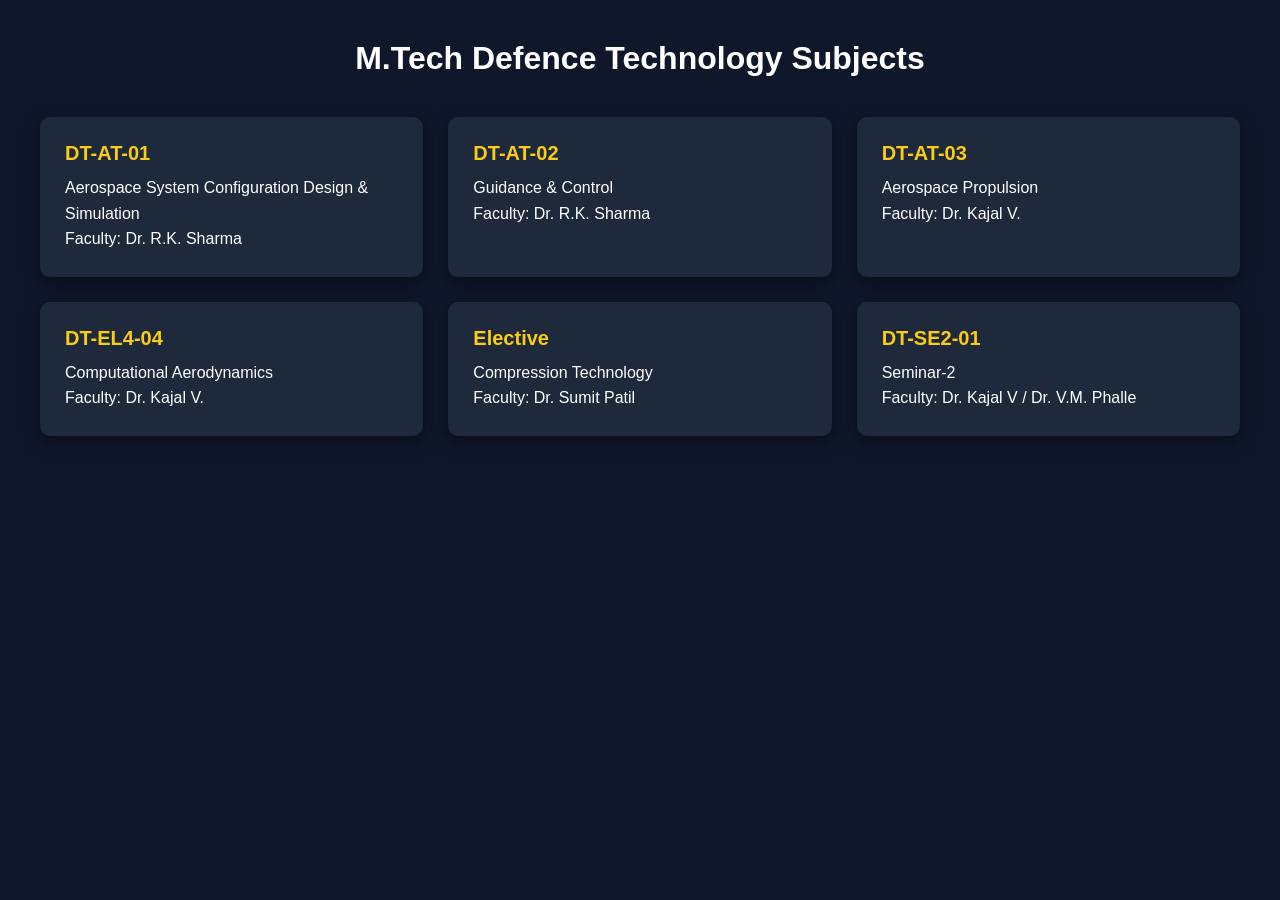
<file: subjects.html>
<!DOCTYPE html>
<html>

<head>

<title>Defence Technology Subjects</title>

<style>

body{
font-family:Arial;
background:#0f172a;
color:white;
margin:40px;
}

h1{
text-align:center;
margin-bottom:40px;
}

.subject-container{
display:grid;
grid-template-columns:repeat(auto-fit,minmax(300px,1fr));
gap:25px;
}

.subject-card{
background:#1e293b;
padding:25px;
border-radius:10px;
box-shadow:0 5px 15px rgba(0,0,0,0.5);
transition:0.3s;
}

.subject-card:hover{
transform:scale(1.05);
background:#334155;
}

.subject-title{
font-size:20px;
font-weight:bold;
color:#facc15;
margin-bottom:10px;
}

.subject-info{
line-height:1.6;
}

</style>

</head>

<body>

<h1>M.Tech Defence Technology Subjects</h1>

<div class="subject-container">

<div class="subject-card">
<div class="subject-title">DT-AT-01</div>
<div class="subject-info">
Aerospace System Configuration Design & Simulation <br>
Faculty: Dr. R.K. Sharma
</div>
</div>

<div class="subject-card">
<div class="subject-title">DT-AT-02</div>
<div class="subject-info">
Guidance & Control <br>
Faculty: Dr. R.K. Sharma
</div>
</div>

<div class="subject-card">
<div class="subject-title">DT-AT-03</div>
<div class="subject-info">
Aerospace Propulsion <br>
Faculty: Dr. Kajal V.
</div>
</div>

<div class="subject-card">
<div class="subject-title">DT-EL4-04</div>
<div class="subject-info">
Computational Aerodynamics <br>
Faculty: Dr. Kajal V.
</div>
</div>

<div class="subject-card">
<div class="subject-title">Elective</div>
<div class="subject-info">
Compression Technology <br>
Faculty: Dr. Sumit Patil
</div>
</div>

<div class="subject-card">
<div class="subject-title">DT-SE2-01</div>
<div class="subject-info">
Seminar-2 <br>
Faculty: Dr. Kajal V / Dr. V.M. Phalle
</div>
</div>

</div>

</body>

</html>
</file>
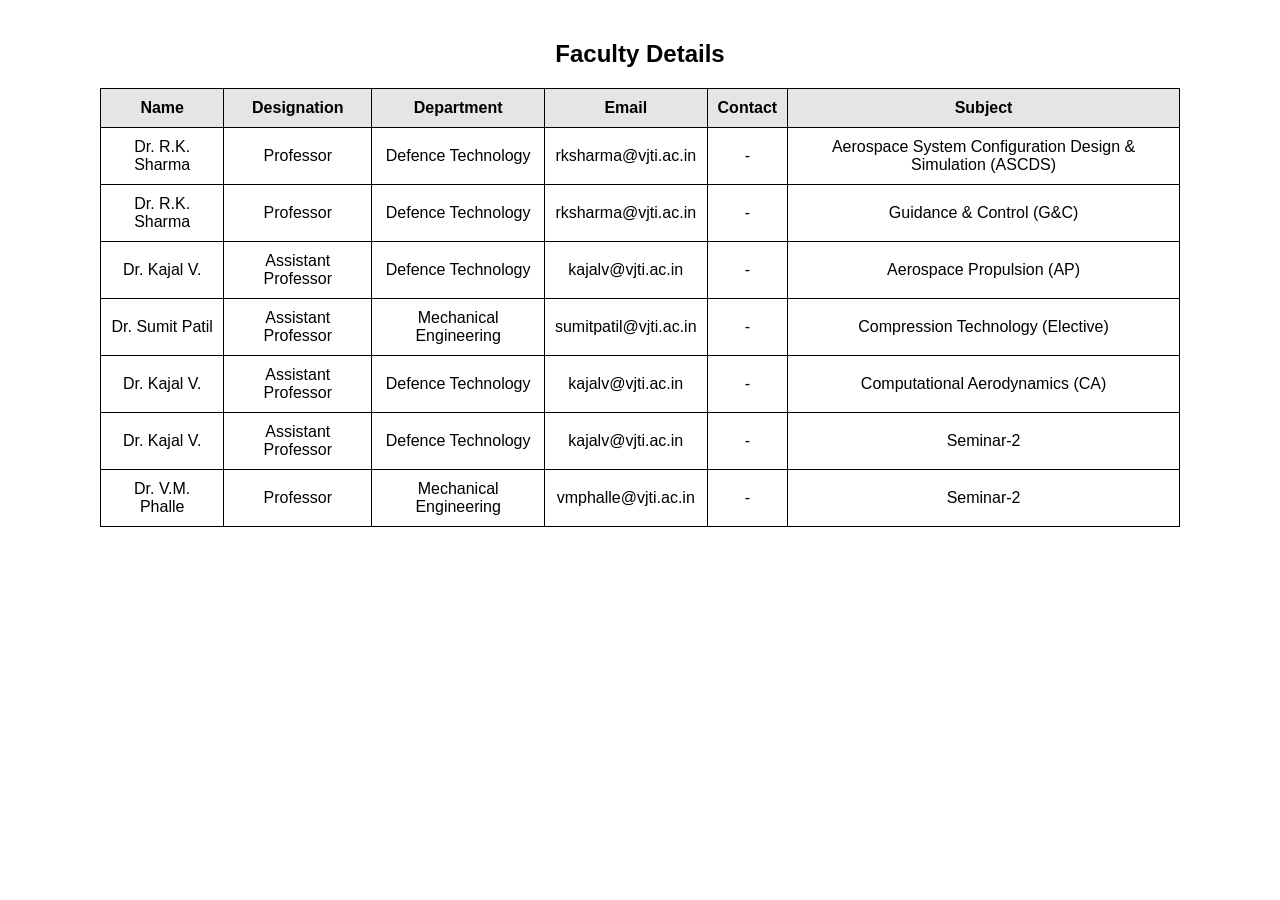
<file: teachers.html>
<!DOCTYPE html>
<html>

<head>

<title>Teachers</title>

<style>

body{
font-family:Arial;
margin:40px;
}

h2{
text-align:center;
}

table{
width:90%;
margin:auto;
border-collapse:collapse;
text-align:center;
}

th,td{
border:1px solid black;
padding:10px;
}

th{
background:#e5e5e5;
}

</style>

</head>

<body>

<h2>Faculty Details</h2>

<table>

<tr>
<th>Name</th>
<th>Designation</th>
<th>Department</th>
<th>Email</th>
<th>Contact</th>
<th>Subject</th>
</tr>

<tr>
<td>Dr. R.K. Sharma</td>
<td>Professor</td>
<td>Defence Technology</td>
<td>rksharma@vjti.ac.in</td>
<td>-</td>
<td>Aerospace System Configuration Design & Simulation (ASCDS)</td>
</tr>

<tr>
<td>Dr. R.K. Sharma</td>
<td>Professor</td>
<td>Defence Technology</td>
<td>rksharma@vjti.ac.in</td>
<td>-</td>
<td>Guidance & Control (G&C)</td>
</tr>

<tr>
<td>Dr. Kajal V.</td>
<td>Assistant Professor</td>
<td>Defence Technology</td>
<td>kajalv@vjti.ac.in</td>
<td>-</td>
<td>Aerospace Propulsion (AP)</td>
</tr>

<tr>
<td>Dr. Sumit Patil</td>
<td>Assistant Professor</td>
<td>Mechanical Engineering</td>
<td>sumitpatil@vjti.ac.in</td>
<td>-</td>
<td>Compression Technology (Elective)</td>
</tr>

<tr>
<td>Dr. Kajal V.</td>
<td>Assistant Professor</td>
<td>Defence Technology</td>
<td>kajalv@vjti.ac.in</td>
<td>-</td>
<td>Computational Aerodynamics (CA)</td>
</tr>

<tr>
<td>Dr. Kajal V.</td>
<td>Assistant Professor</td>
<td>Defence Technology</td>
<td>kajalv@vjti.ac.in</td>
<td>-</td>
<td>Seminar-2</td>
</tr>

<tr>
<td>Dr. V.M. Phalle</td>
<td>Professor</td>
<td>Mechanical Engineering</td>
<td>vmphalle@vjti.ac.in</td>
<td>-</td>
<td>Seminar-2</td>
</tr>

</table>

</body>

</html>
</file>
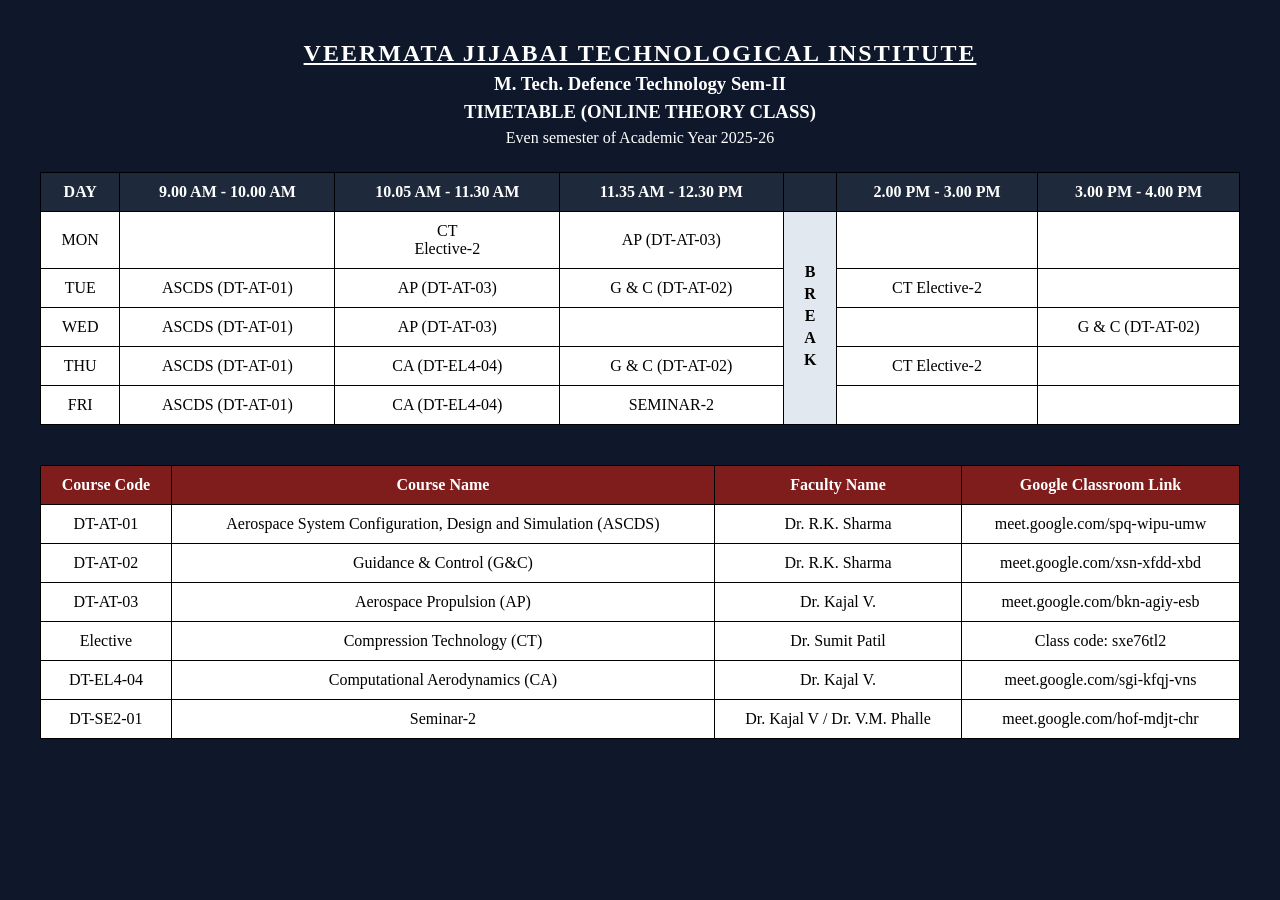
<file: timetable.html>
<!DOCTYPE html>
<html>

<head>

<title>M.Tech Defence Technology Timetable</title>

<style>

body{
font-family:"Times New Roman";
background:#0f172a;
color:white;
margin:40px;
}

/* Headings */

h1,h2,h3,p{
text-align:center;
margin:6px;
}

h2{
letter-spacing:2px;
}

/* Main table */

table{
width:100%;
border-collapse:collapse;
margin-top:25px;
background:white;
color:black;
}

th,td{
border:1px solid black;
padding:10px;
text-align:center;
}

th{
background:#1e293b;
color:white;
font-weight:bold;
}

/* Break column */

.break{
writing-mode:vertical-rl;
text-orientation:upright;
font-weight:bold;
letter-spacing:5px;
background:#e2e8f0;
}

/* Course info table */

.course-table th{
background:#7f1d1d;
color:white;
}

.course-table{
margin-top:40px;
}

</style>

</head>

<body>

<h2><u>VEERMATA JIJABAI TECHNOLOGICAL INSTITUTE</u></h2>

<h3>M. Tech. Defence Technology Sem-II</h3>

<h3>TIMETABLE (ONLINE THEORY CLASS)</h3>

<p>Even semester of Academic Year 2025-26</p>


<table>

<tr>
<th>DAY</th>
<th>9.00 AM - 10.00 AM</th>
<th>10.05 AM - 11.30 AM</th>
<th>11.35 AM - 12.30 PM</th>
<th></th>
<th>2.00 PM - 3.00 PM</th>
<th>3.00 PM - 4.00 PM</th>
</tr>

<tr>
<td>MON</td>
<td></td>
<td>CT<br>Elective-2</td>
<td>AP (DT-AT-03)</td>
<td rowspan="5" class="break">BREAK</td>
<td></td>
<td></td>
</tr>

<tr>
<td>TUE</td>
<td>ASCDS (DT-AT-01)</td>
<td>AP (DT-AT-03)</td>
<td>G & C (DT-AT-02)</td>
<td>CT Elective-2</td>
<td></td>
</tr>

<tr>
<td>WED</td>
<td>ASCDS (DT-AT-01)</td>
<td>AP (DT-AT-03)</td>
<td></td>
<td></td>
<td>G & C (DT-AT-02)</td>
</tr>

<tr>
<td>THU</td>
<td>ASCDS (DT-AT-01)</td>
<td>CA (DT-EL4-04)</td>
<td>G & C (DT-AT-02)</td>
<td>CT Elective-2</td>
<td></td>
</tr>

<tr>
<td>FRI</td>
<td>ASCDS (DT-AT-01)</td>
<td>CA (DT-EL4-04)</td>
<td>SEMINAR-2</td>
<td></td>
<td></td>
</tr>

</table>


<table class="course-table">

<tr>
<th>Course Code</th>
<th>Course Name</th>
<th>Faculty Name</th>
<th>Google Classroom Link</th>
</tr>

<tr>
<td>DT-AT-01</td>
<td>Aerospace System Configuration, Design and Simulation (ASCDS)</td>
<td>Dr. R.K. Sharma</td>
<td>meet.google.com/spq-wipu-umw</td>
</tr>

<tr>
<td>DT-AT-02</td>
<td>Guidance & Control (G&C)</td>
<td>Dr. R.K. Sharma</td>
<td>meet.google.com/xsn-xfdd-xbd</td>
</tr>

<tr>
<td>DT-AT-03</td>
<td>Aerospace Propulsion (AP)</td>
<td>Dr. Kajal V.</td>
<td>meet.google.com/bkn-agiy-esb</td>
</tr>

<tr>
<td>Elective</td>
<td>Compression Technology (CT)</td>
<td>Dr. Sumit Patil</td>
<td>Class code: sxe76tl2</td>
</tr>

<tr>
<td>DT-EL4-04</td>
<td>Computational Aerodynamics (CA)</td>
<td>Dr. Kajal V.</td>
<td>meet.google.com/sgi-kfqj-vns</td>
</tr>

<tr>
<td>DT-SE2-01</td>
<td>Seminar-2</td>
<td>Dr. Kajal V / Dr. V.M. Phalle</td>
<td>meet.google.com/hof-mdjt-chr</td>
</tr>

</table>

</body>
</html>
</file>
